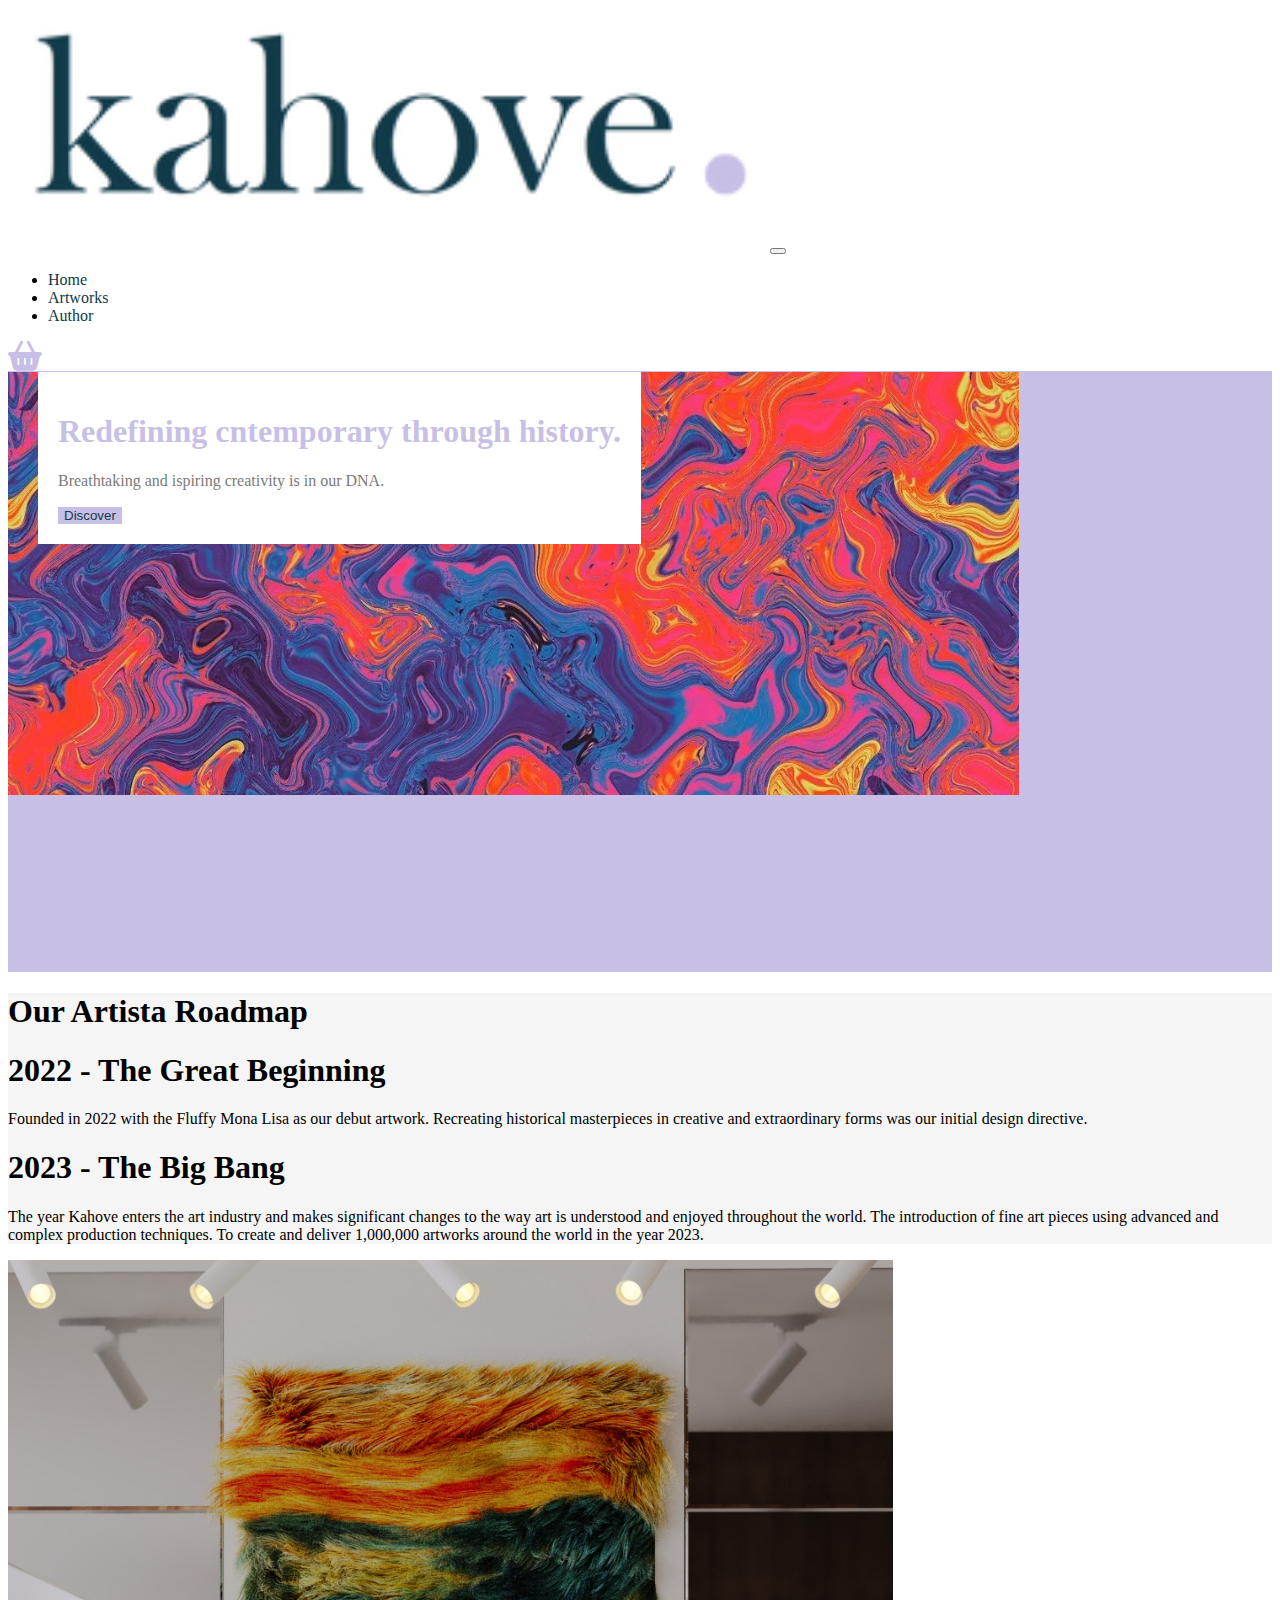
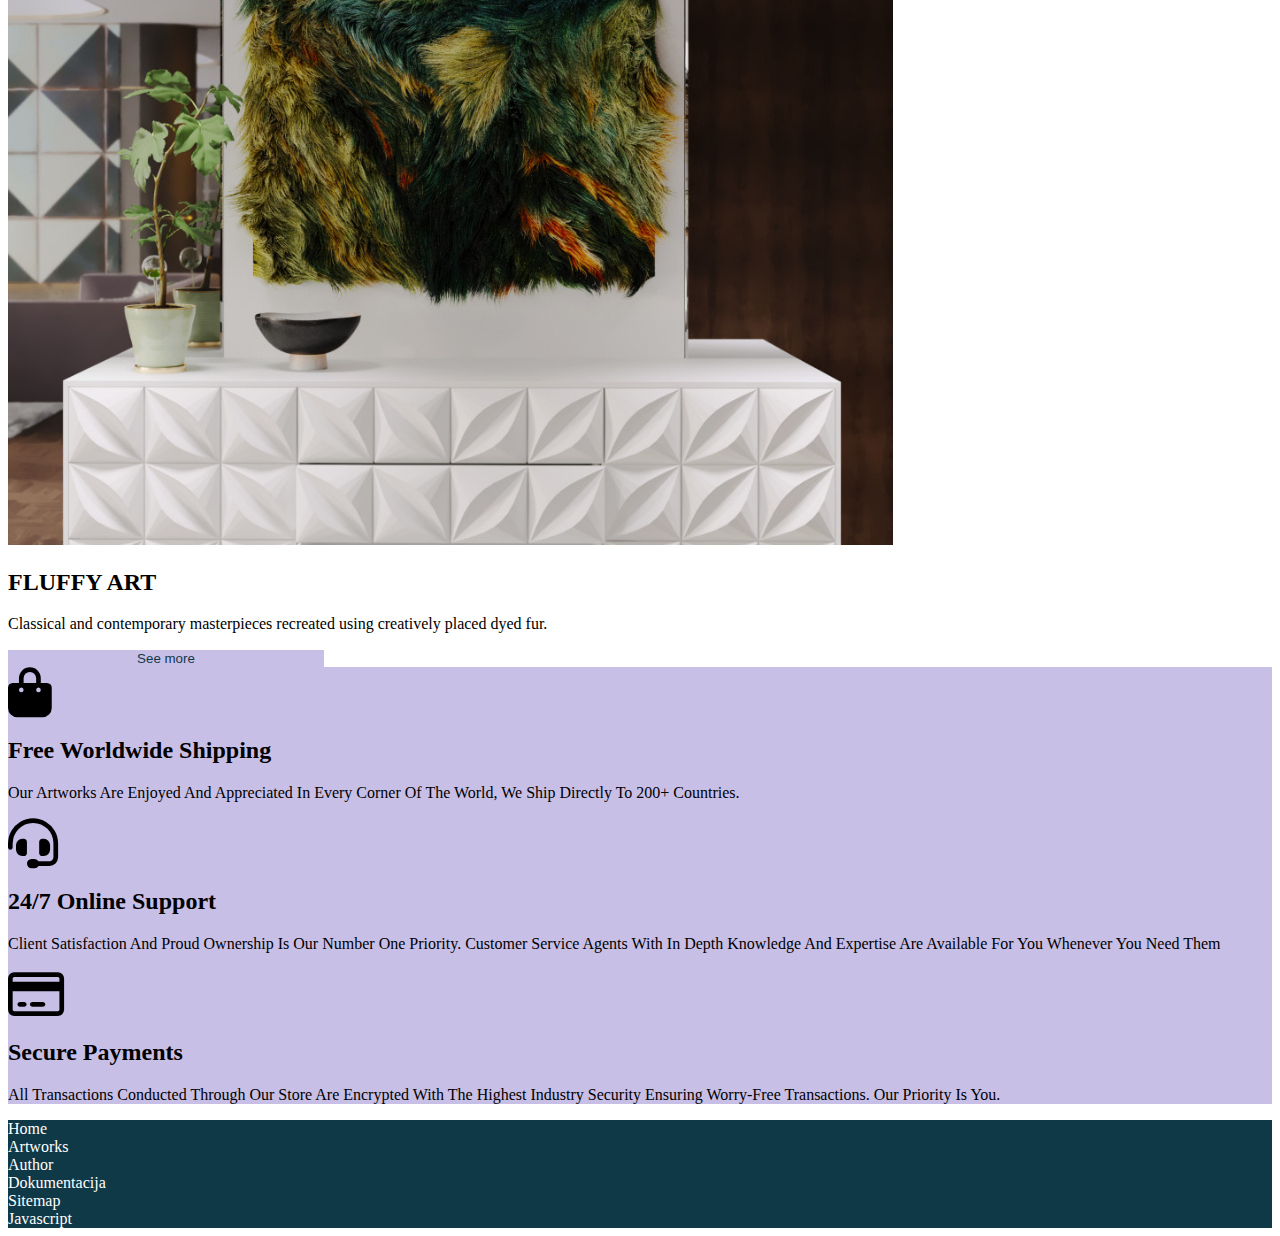
<file: index.html>
<!doctype html>
<html lang="en">
<head>
    <meta charset="UTF-8">
    <meta name="viewport"
          content="width=device-width, user-scalable=no, initial-scale=1.0, maximum-scale=1.0, minimum-scale=1.0">
    <meta http-equiv="X-UA-Compatible" content="ie=edge">
    <!--Bootstrap-->
    <link href="https://cdn.jsdelivr.net/npm/bootstrap@5.2.2/dist/css/bootstrap.min.css" rel="stylesheet" integrity="sha384-Zenh87qX5JnK2Jl0vWa8Ck2rdkQ2Bzep5IDxbcnCeuOxjzrPF/et3URy9Bv1WTRi" crossorigin="anonymous">
    <!--CSS-->
    <link rel="stylesheet" href="assets/css/style.css" type="text/css"/>
    <!-- Font awesome -->
    <link rel="stylesheet" href="https://cdnjs.cloudflare.com/ajax/libs/font-awesome/6.2.1/css/all.min.css">
    <link rel="shortcut icon" type="image/png" href="assets/img/icon.png">


    <title>Home</title>
</head>
<body>
<header>
    <div class="container-fluid">
        <nav class="navbar navbar-expand-lg bg-white">
            <div class="container-fluid">
                <a class="navbar-brand" href="index.html"><img src="assets/img/logo.png" alt="Logo"class="logo"/></a>
                <button class="navbar-toggler" type="button" data-bs-toggle="collapse" data-bs-target="#navbarTogglerDemo02" aria-controls="navbarTogglerDemo02" aria-expanded="false" aria-label="Toggle navigation">
                    <span class="navbar-toggler-icon"></span>
                </button>
                <div class="collapse navbar-collapse" id="navbarTogglerDemo02">
                    <ul class="navbar-nav me-auto mb-2 mb-lg-0" id="nav">
                        <!--ispis-->
                    </ul>
                    <a class="d-flex" href="cart.html">
                        <i class="fa-solid fa-basket-shopping basket"></i>
                    </a>
                </div>
            </div>
        </nav>
    </div>
    <span class="line"></span>
</header>

<main>
    <div class="container mt-5">
        <div class="row d-flex flex-wrap align-items-center" id="block">

            <div class="col-lg-3 heroCarousel-content d-flex flex-column flex-wrap col-md-6 blok1">
                <h1>Redefining cntemporary through history.</h1>
                <p>Breathtaking and ispiring creativity is in our DNA.</p>
                <button class="btn button col-6"><a href="artworks.html">Discover</a></button>
            </div>
            <div class="col-12 d-flex justify-content-center align-items-center">
                <img src="assets/img/banner_image.jpg" alt="colors" id="img-colors">
            </div>
        </div>
    </div>
    <div class="container-fluid grey mt-5 d-flex flex-column align-items-center flex-wrap">
        <h1 class="col-12 text-center pt-3">Our Artista Roadmap</h1>
        <div class="row d-flex justify-content-around my-5 flex-wrap" id="content">
        <!--ispis-->
        </div>
    </div>
    <div class="container my-5">
        <div class="row d-flex flex-wrap justify-content-center">
            <div class="col-lg-6 col-md-10 mb-3 col-sm-10">
                <img src="assets/img/fluffy_scream.jpg" alt="Fluffy scream" class="product-img"/>
            </div>
            <div class="col-lg-5 col-md-8  d-flex justify-content-center flex-column">
                <h2>FLUFFY ART</h2>
                <p>Classical and contemporary masterpieces recreated using creatively placed dyed fur.</p>
                <button class="btn button more col-sm-12" type="submit"><a href="artworks.html">See more</a></button>
            </div>
        </div>
    </div>
    <div class="container-fluid purple p-3">
        <div class="row d-flex flex-wrap justify-content-around">
            <div class="col-lg-3 col-md-10 col-sm-10 d-flex align-items-center flex-column p-3">
                <i class="fa-sharp fa-solid fa-bag-shopping icons mb-2"></i>
                <h2 class="text-center">Free Worldwide Shipping</h2>
                <p class="text-center">Our Artworks Are Enjoyed And Appreciated In Every Corner Of The World, We Ship Directly To 200+ Countries.</p>
            </div>
            <div class="col-lg-3 col-md-10 col-sm-10 d-flex align-items-center flex-column p-3">
                <i class="fa-solid fa-headset icons mb-2"></i>
                <h2 class="text-center">24/7 Online Support</h2>
                <p class="text-center">Client Satisfaction And Proud Ownership Is Our Number One Priority. Customer Service Agents With In Depth Knowledge And Expertise Are Available For You Whenever You Need Them</p>
            </div>
            <div class="col-lg-3 col-md-10 col-sm-10 d-flex align-items-center flex-column p-3">
                <i class="fa-regular fa-credit-card icons mb-2"></i>
                <div class="col-12">
                    <h2 class="text-center">Secure Payments</h2>
                    <p class="text-center">All Transactions Conducted Through Our Store Are Encrypted With The Highest Industry Security Ensuring Worry-Free Transactions. Our Priority Is You.</p>
                </div>
            </div>
        </div>
    </div>
</main>
<footer>
    <div class="container-fluid blue mt-5 py-5">
        <div class="row d-flex fleex-wrap justify-content-center" id="footer">
            <div class="col-10 d-flex justify-content-around fut flex-wrap" id="menu"></div>
            <div class="col-10 d-flex justify-content-around fut mt-5 flex-wrap" id="important"></div>

        </div>
    </div>


    <script src="https://code.jquery.com/jquery-3.2.1.min.js"></script>
    <script src="https://cdnjs.cloudflare.com/ajax/libs/popper.js/1.12.9/umd/popper.min.js" integrity="sha384-ApNbgh9B+Y1QKtv3Rn7W3mgPxhU9K/ScQsAP7hUibX39j7fakFPskvXusvfa0b4Q" crossorigin="anonymous"></script>
    <script src="https://cdn.jsdelivr.net/npm/bootstrap@5.2.2/dist/js/bootstrap.bundle.min.js" integrity="sha384-OERcA2EqjJCMA+/3y+gxIOqMEjwtxJY7qPCqsdltbNJuaOe923+mo//f6V8Qbsw3" crossorigin="anonymous"></script>
    <script src="assets/js/main.js"></script>

</footer>
</body>
</html>
</file>
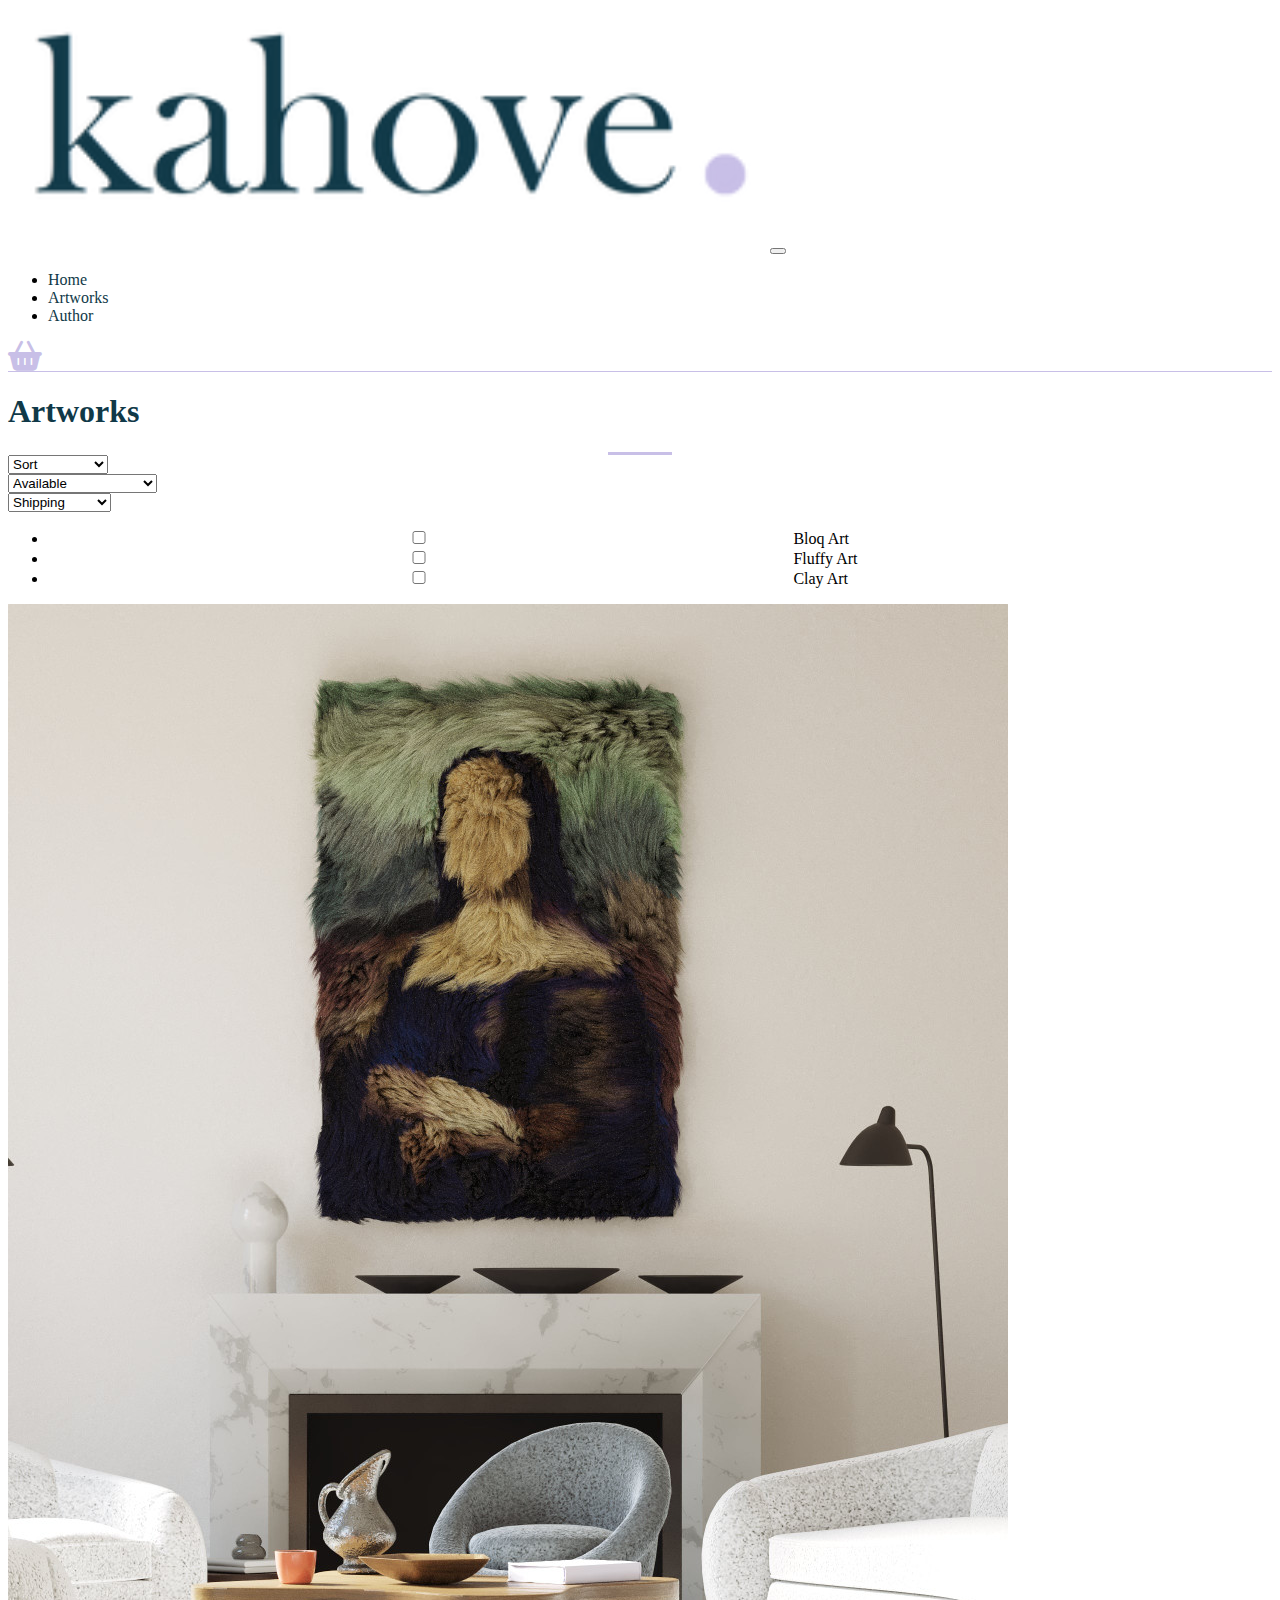
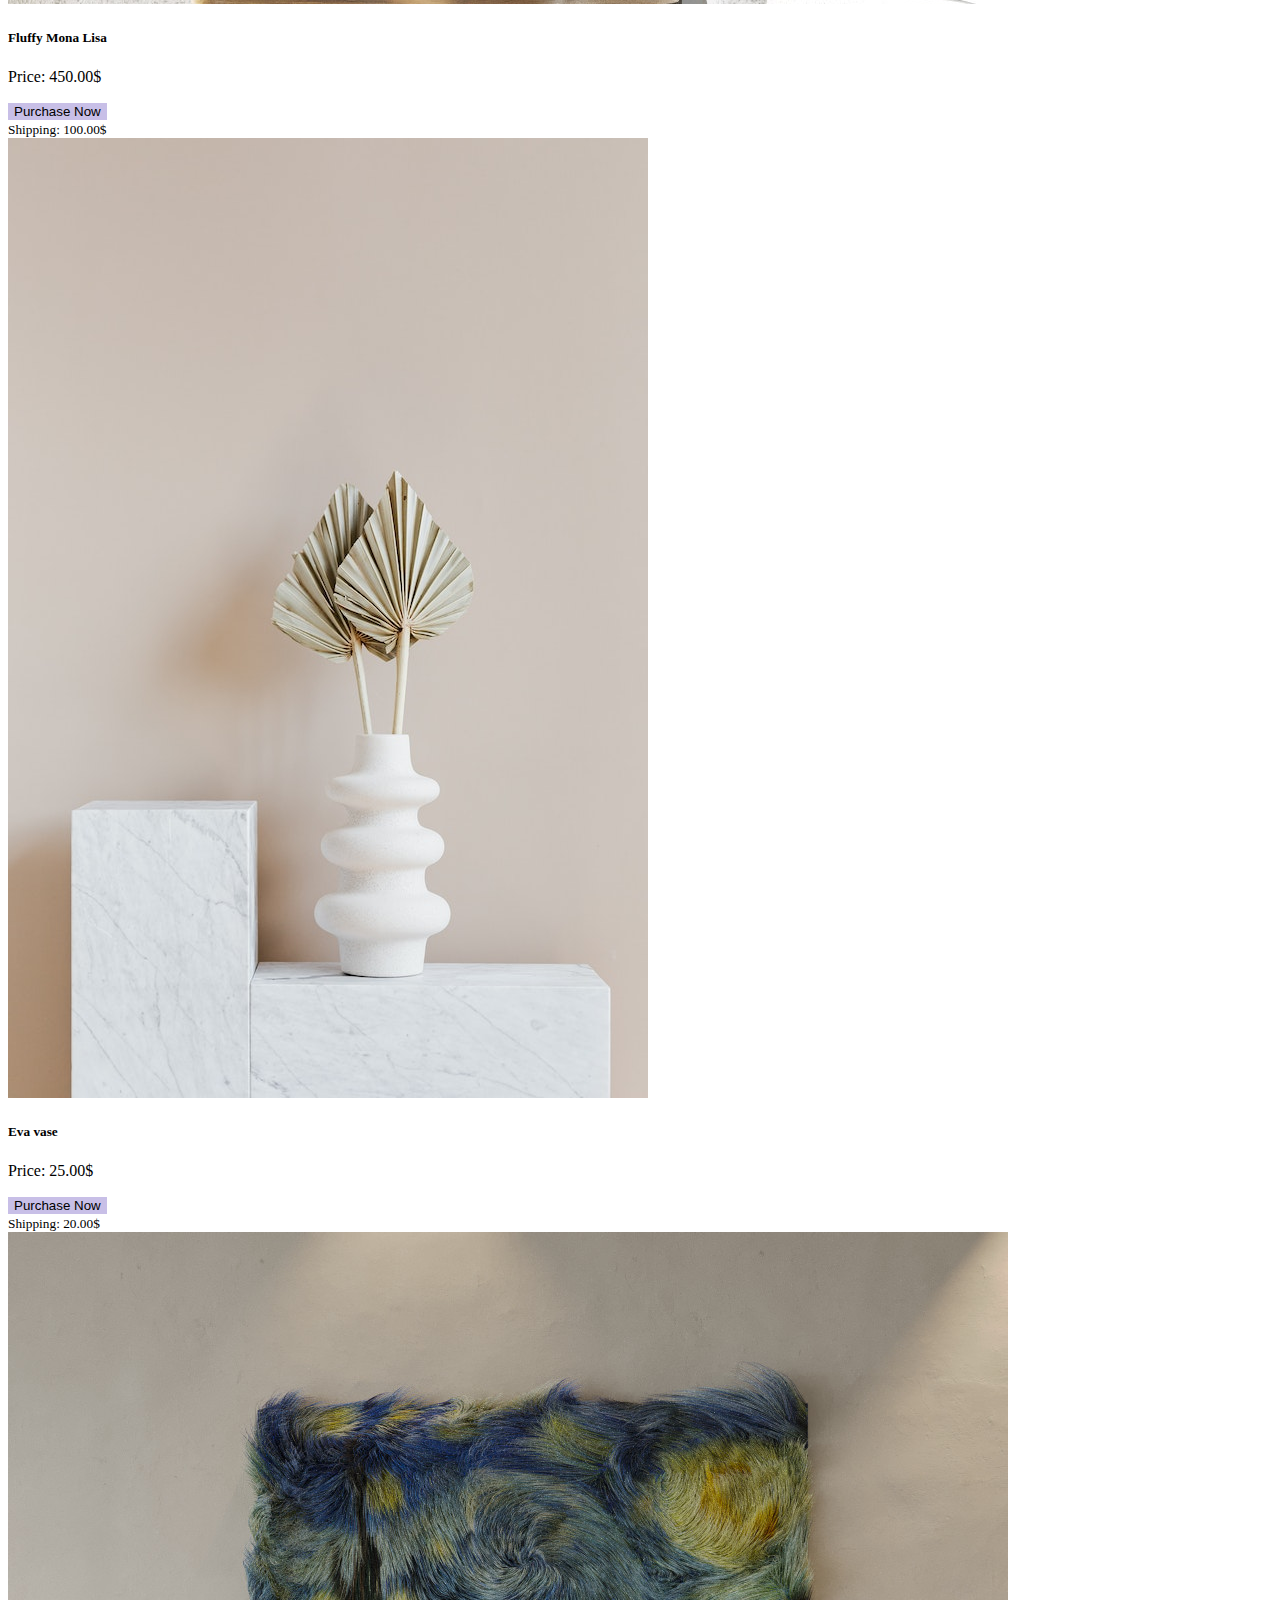
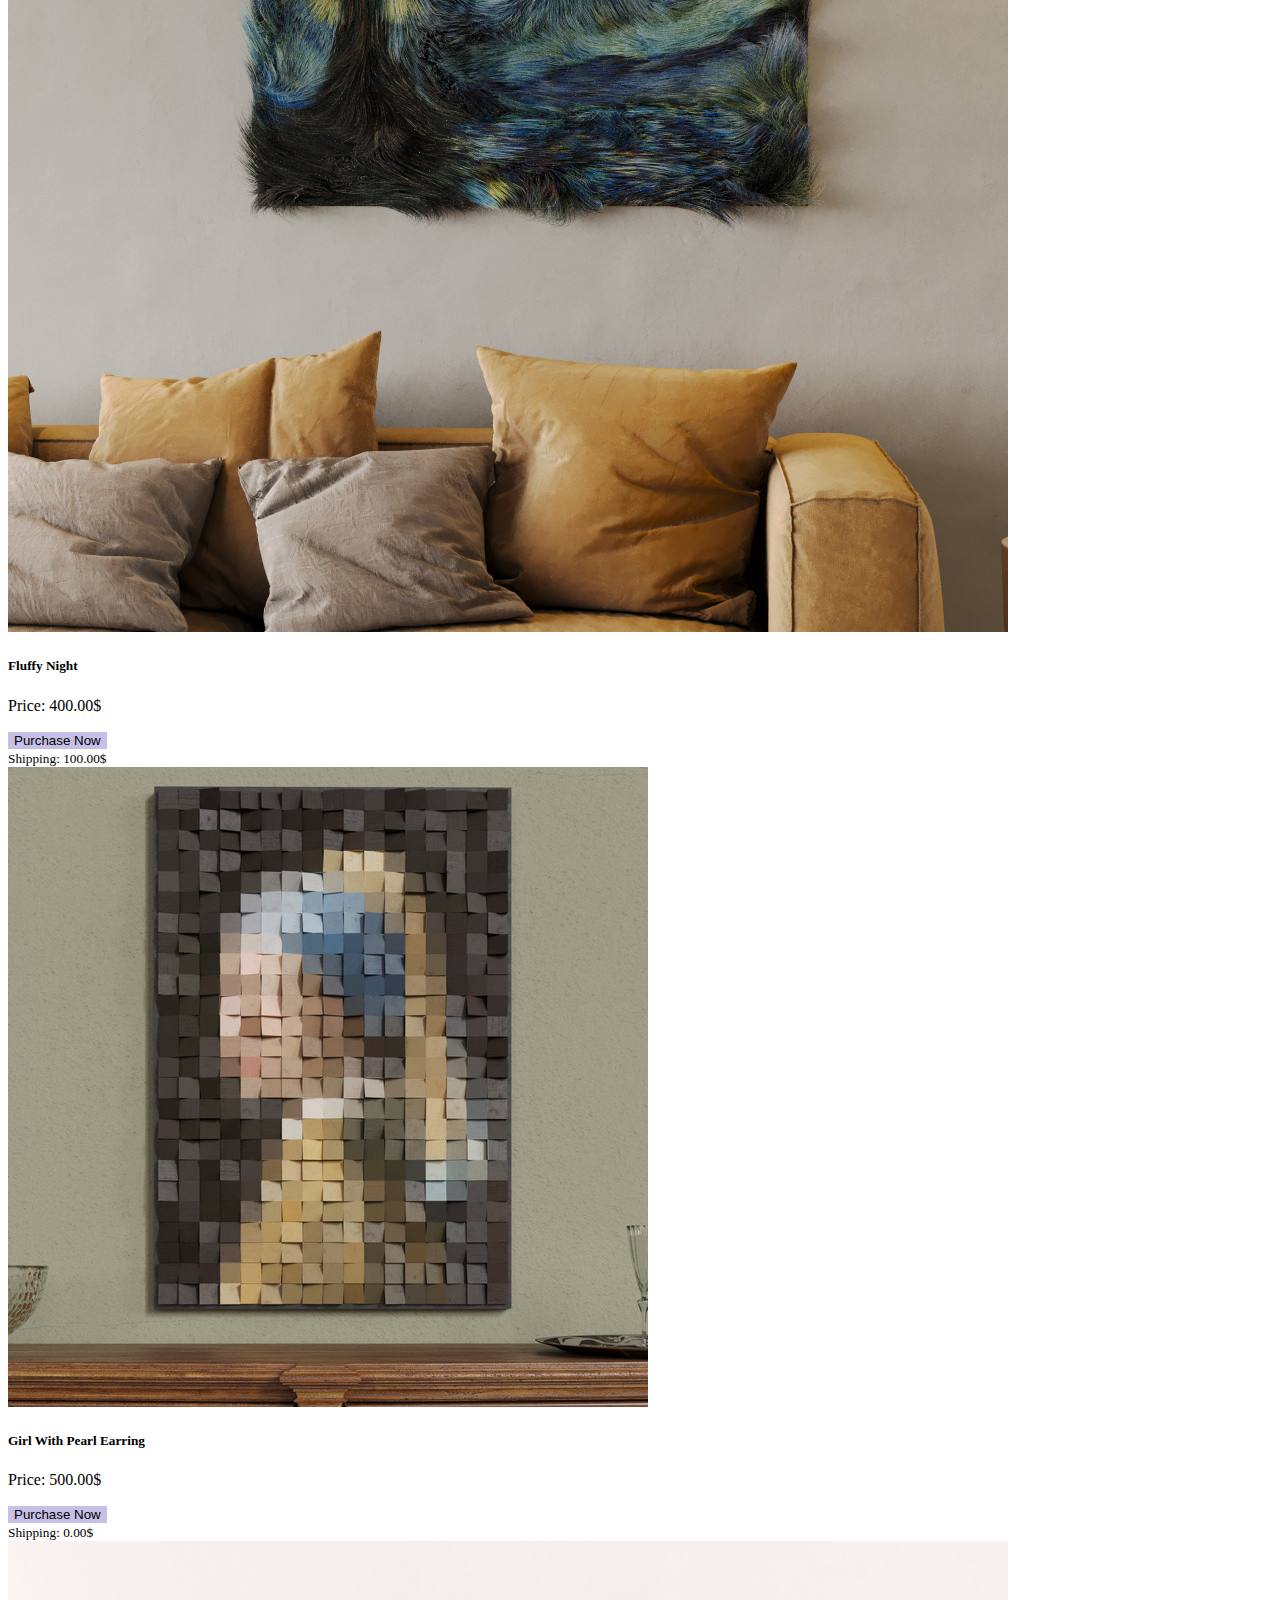
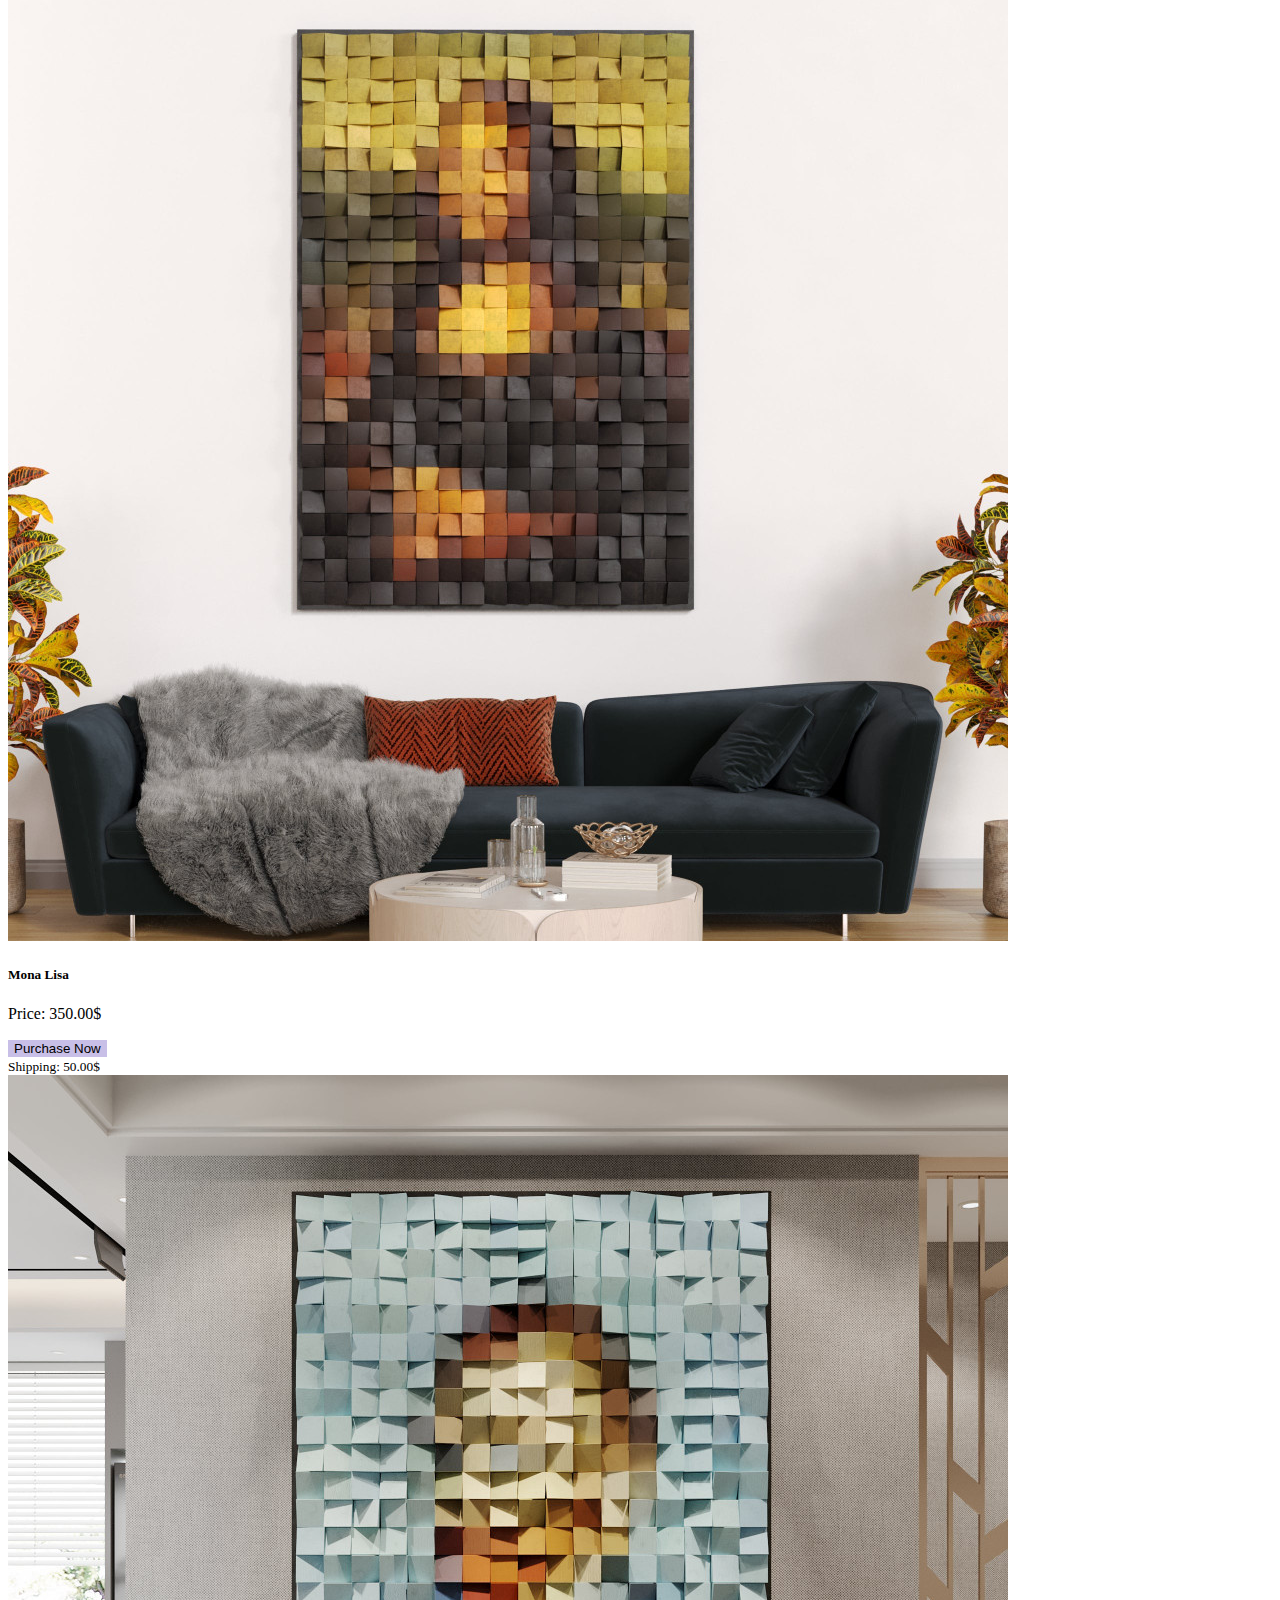
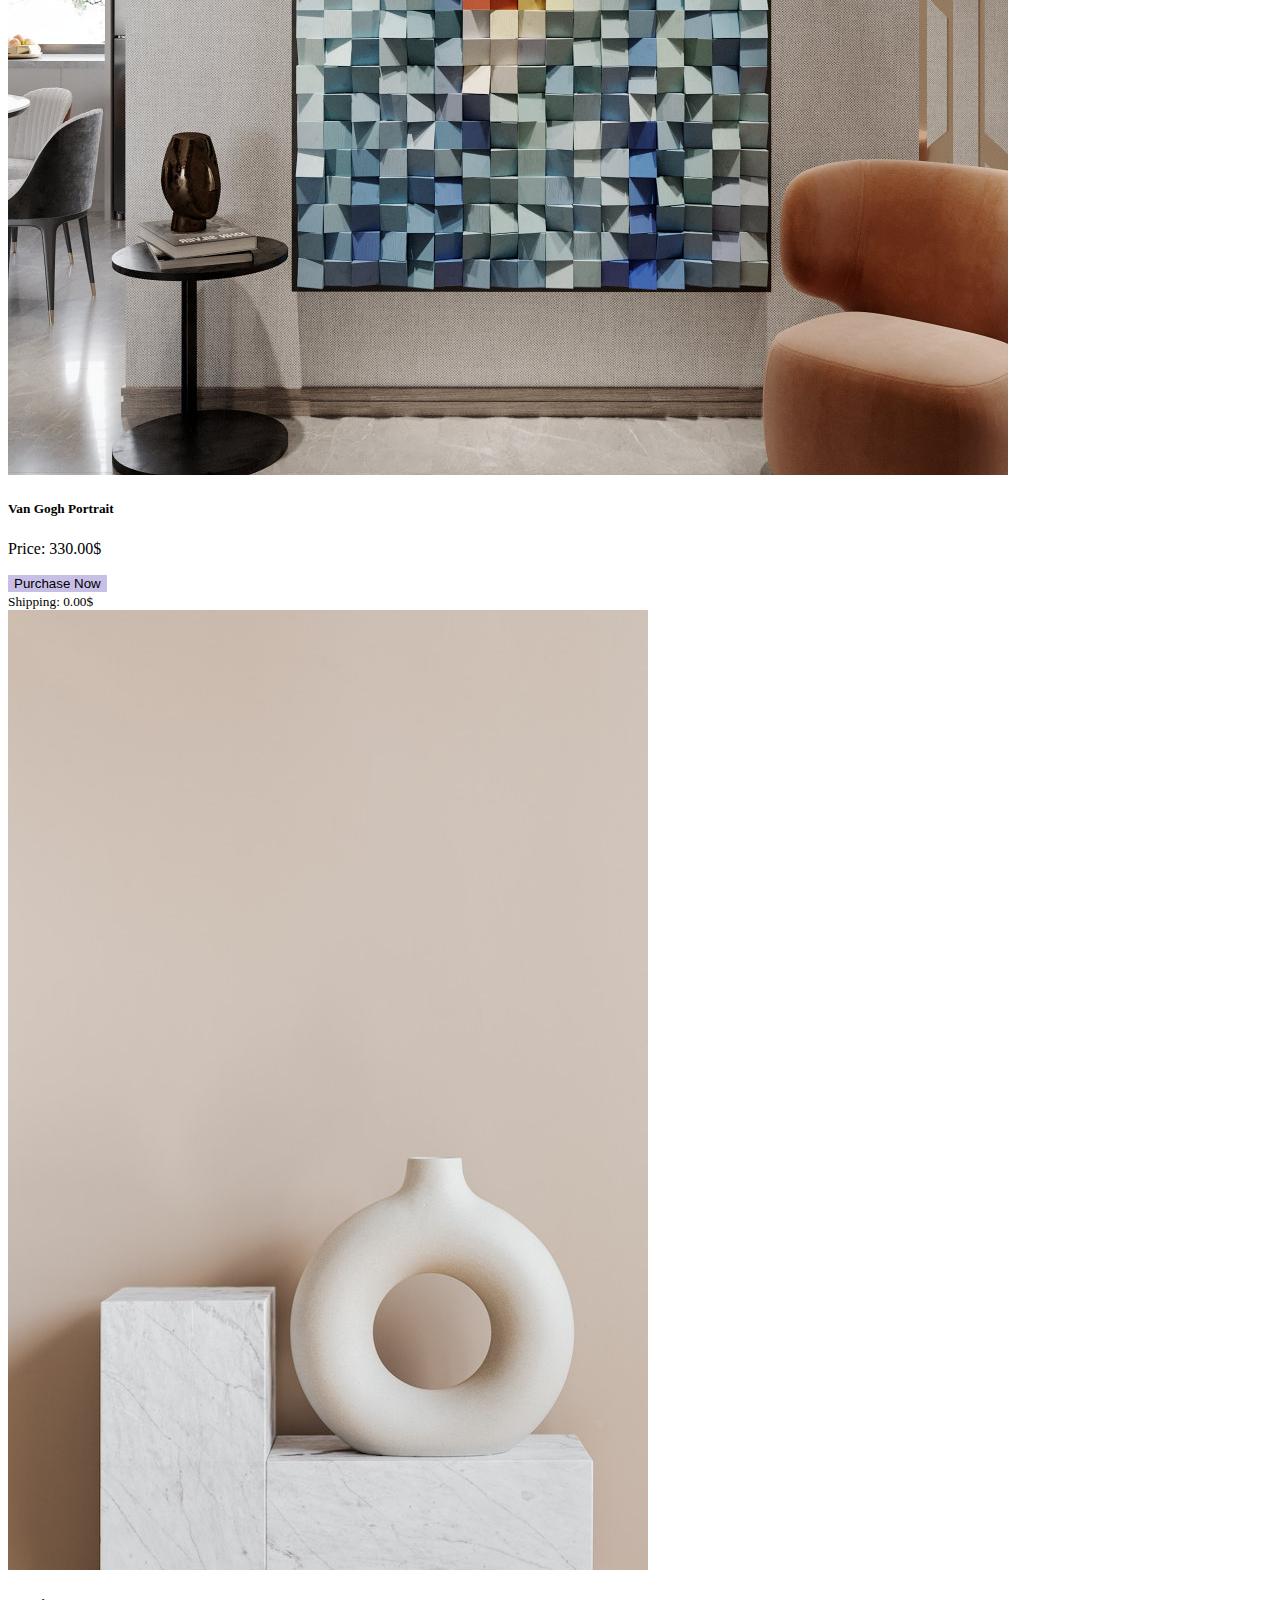
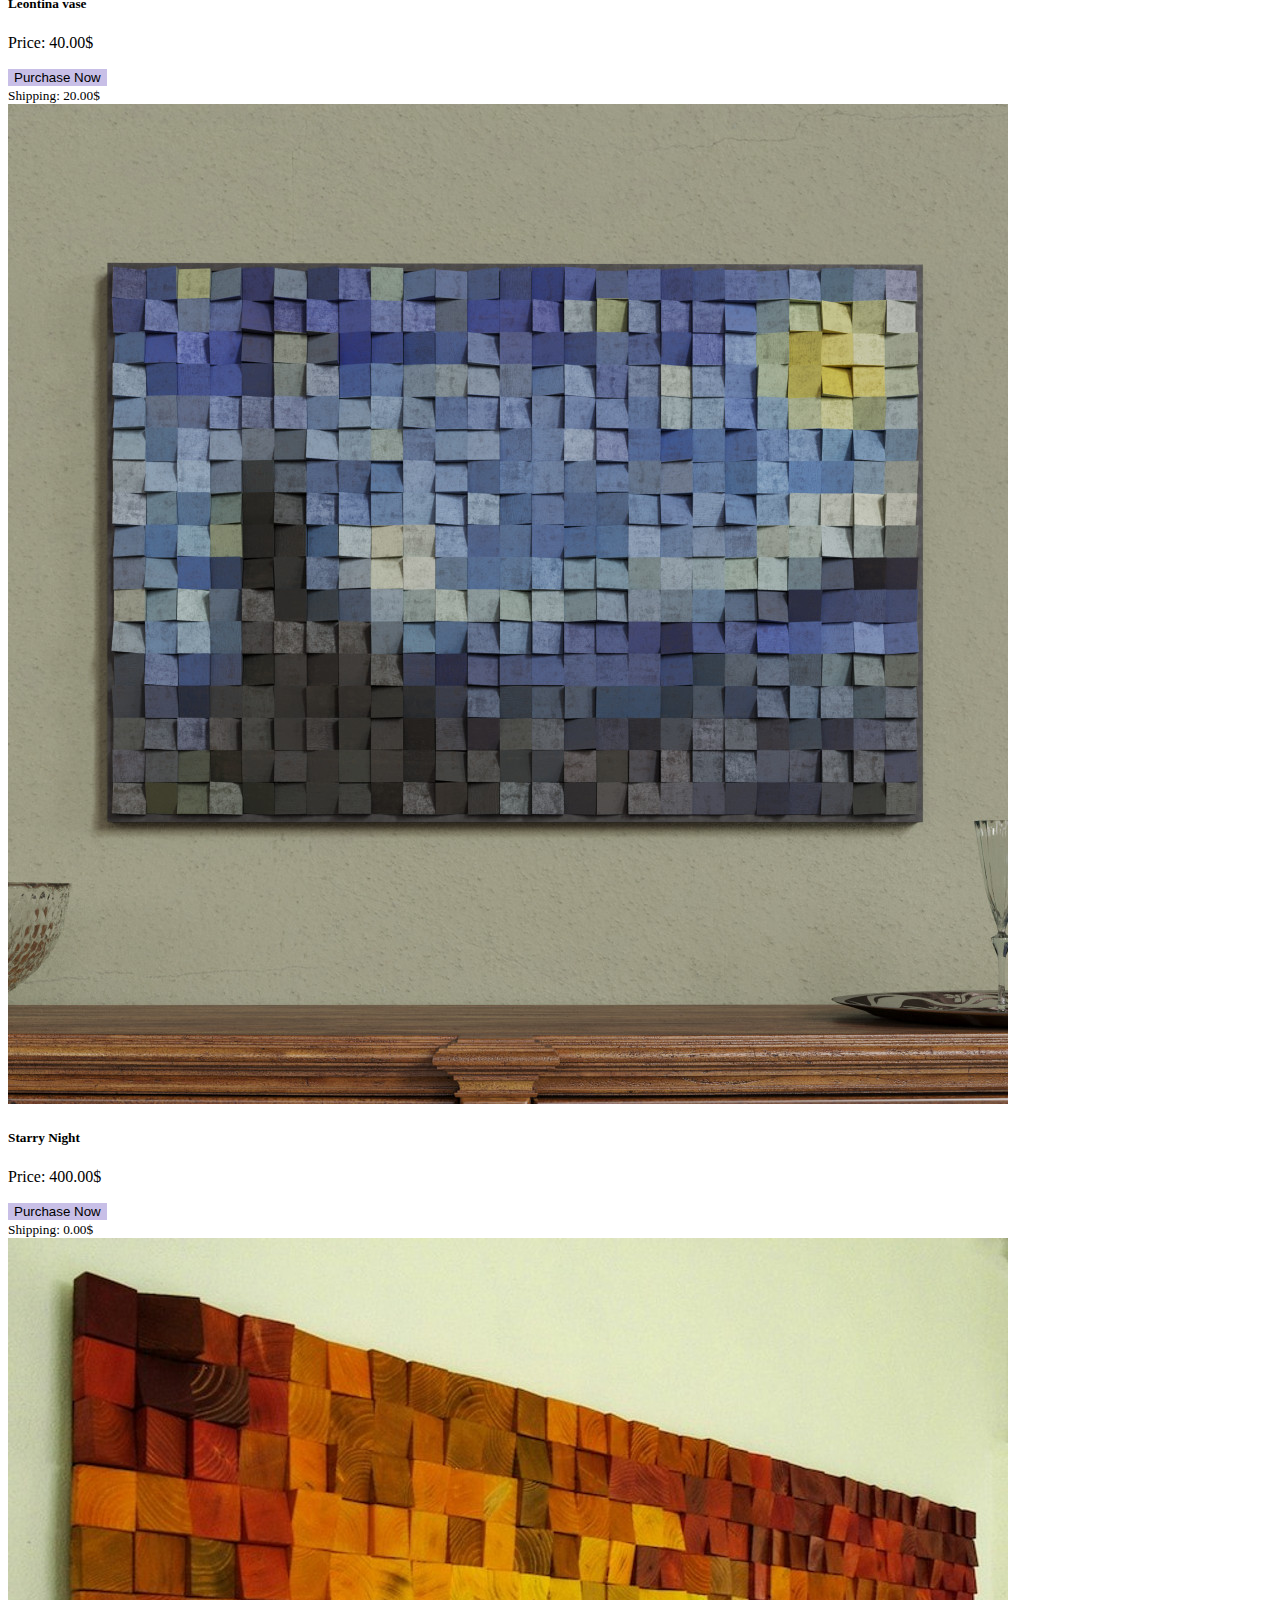
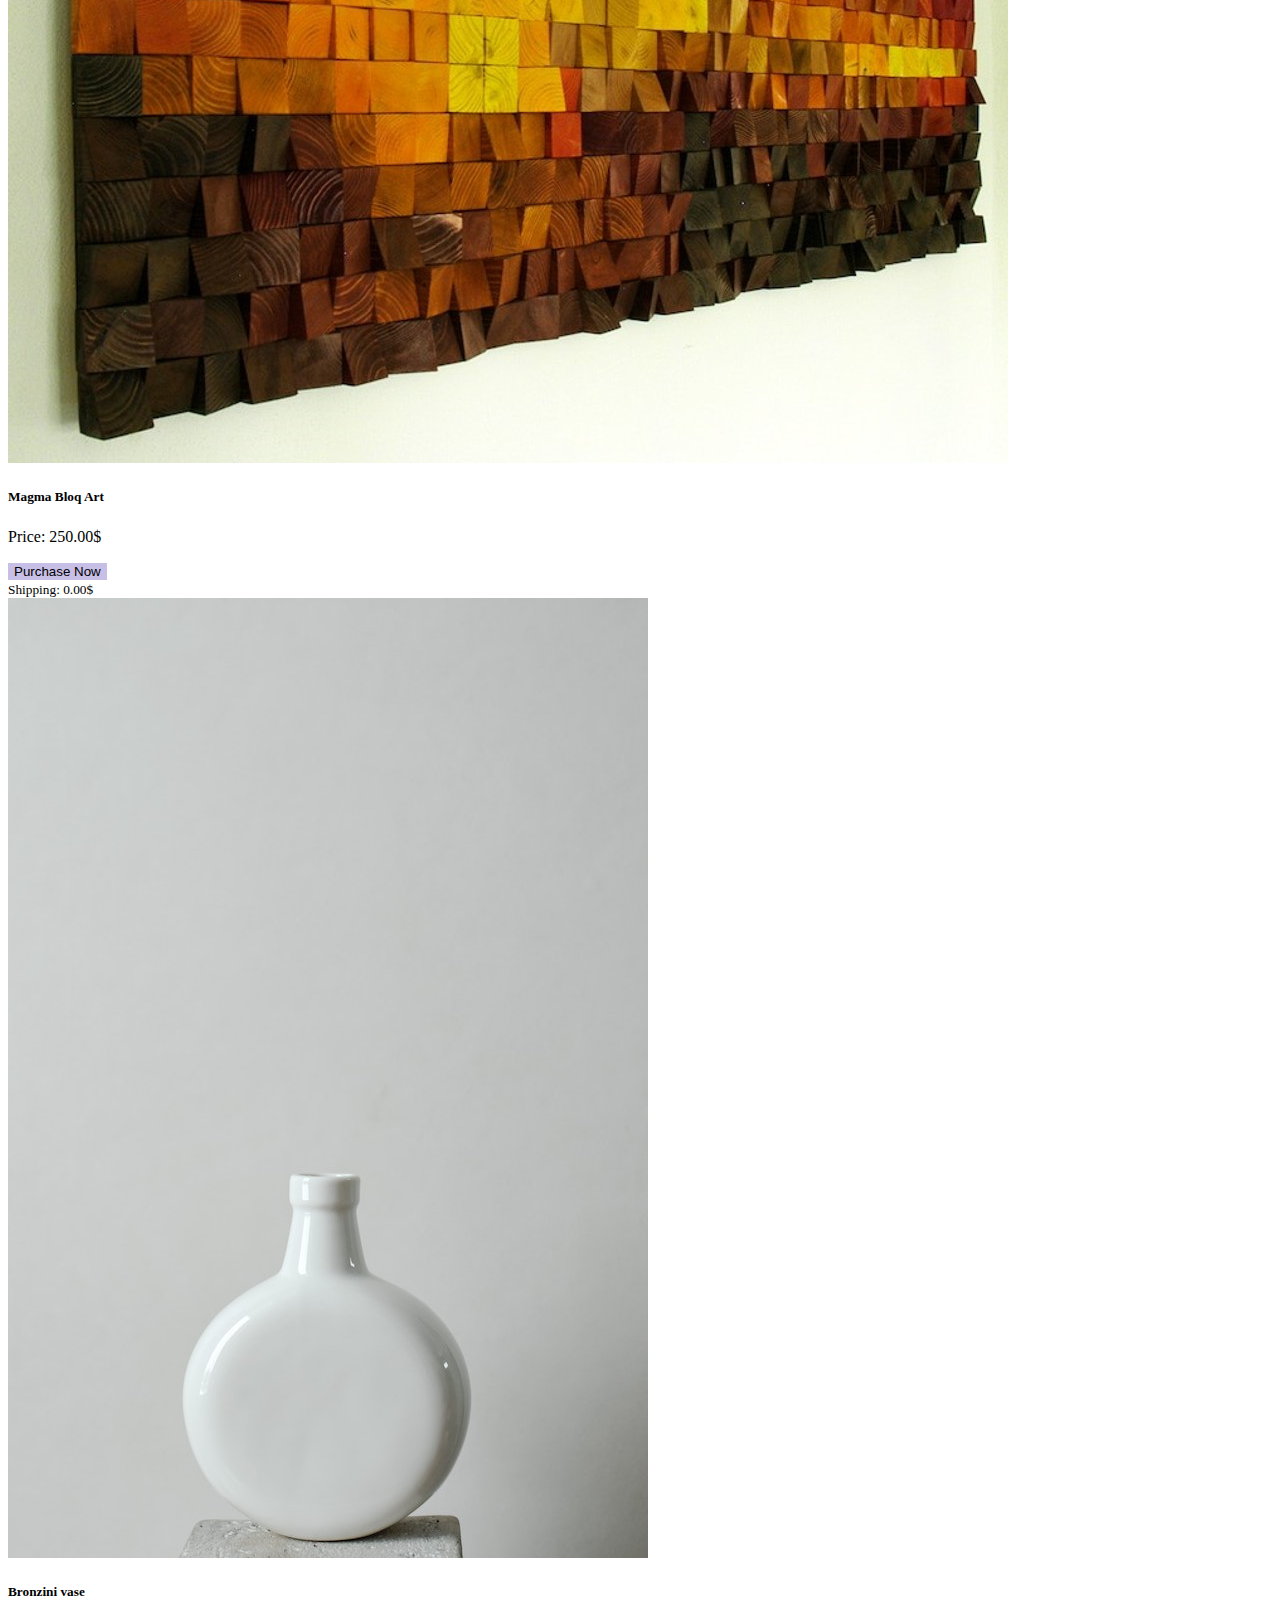
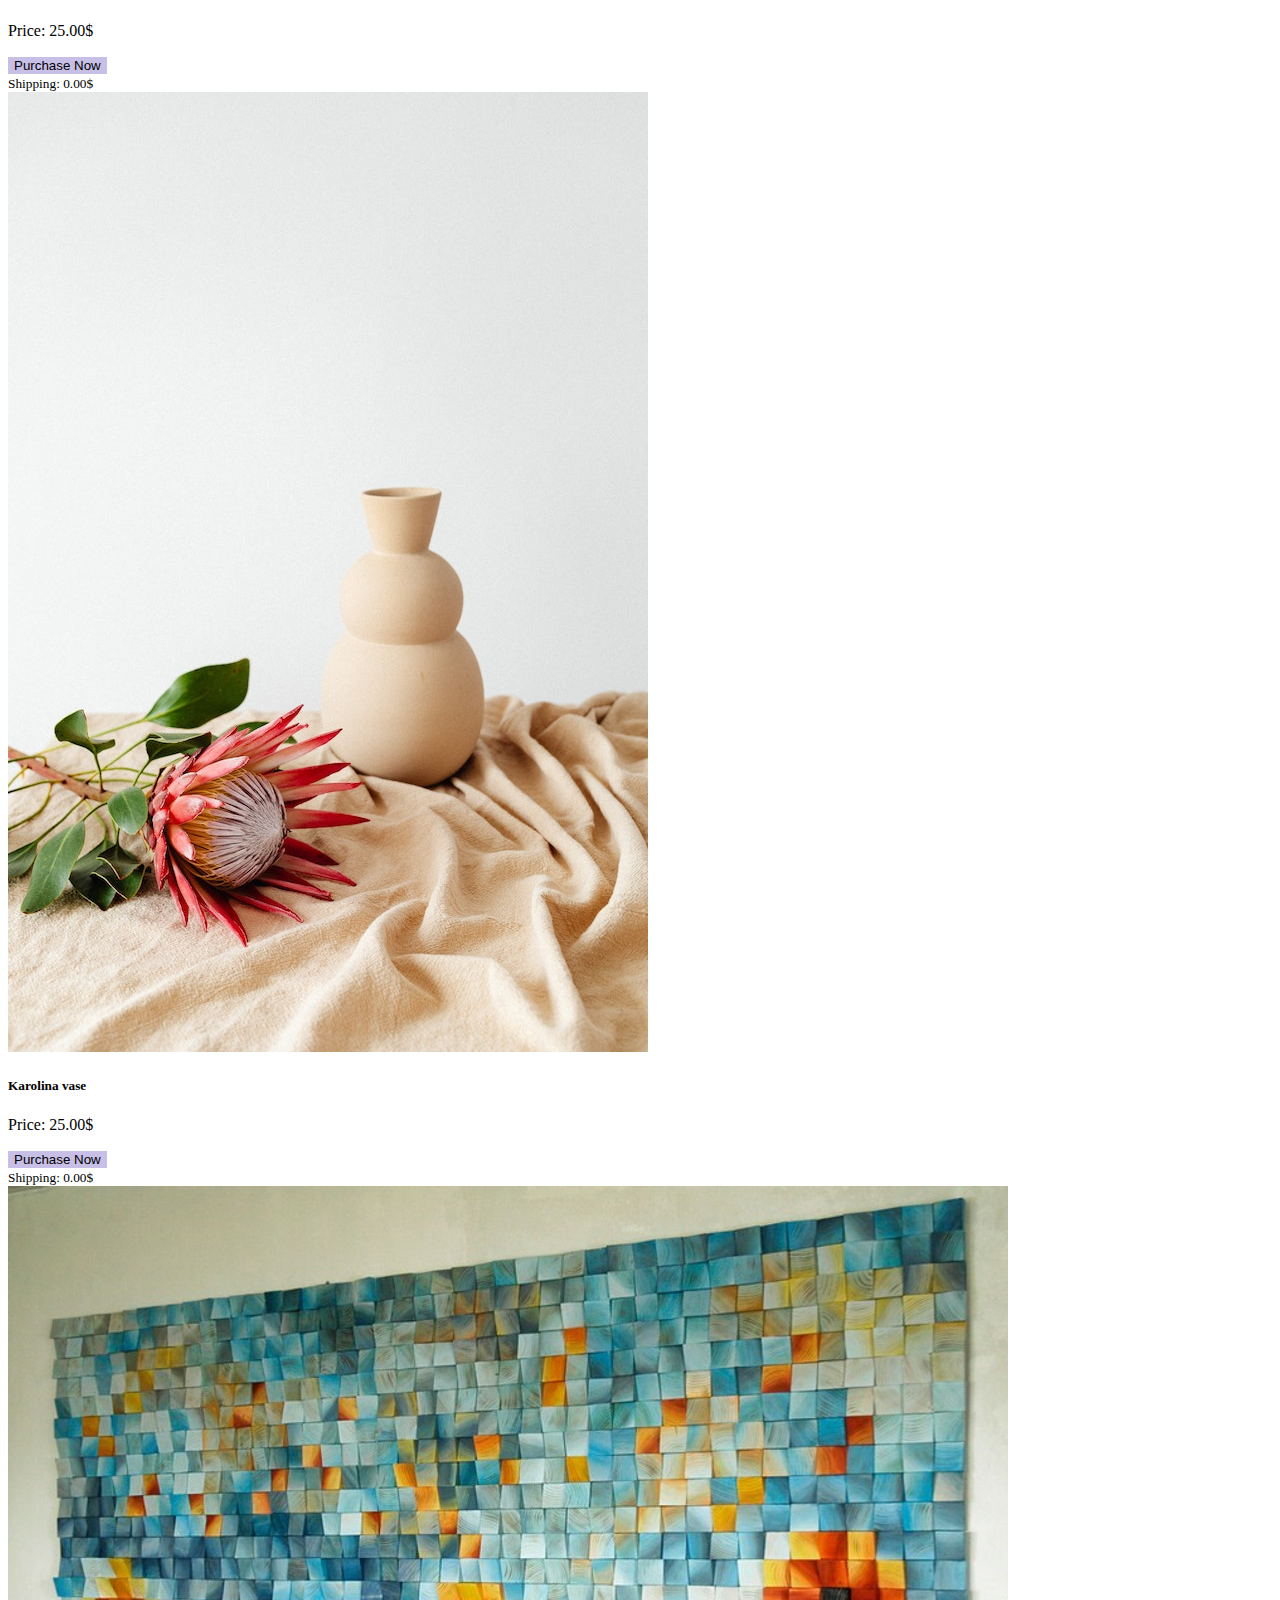
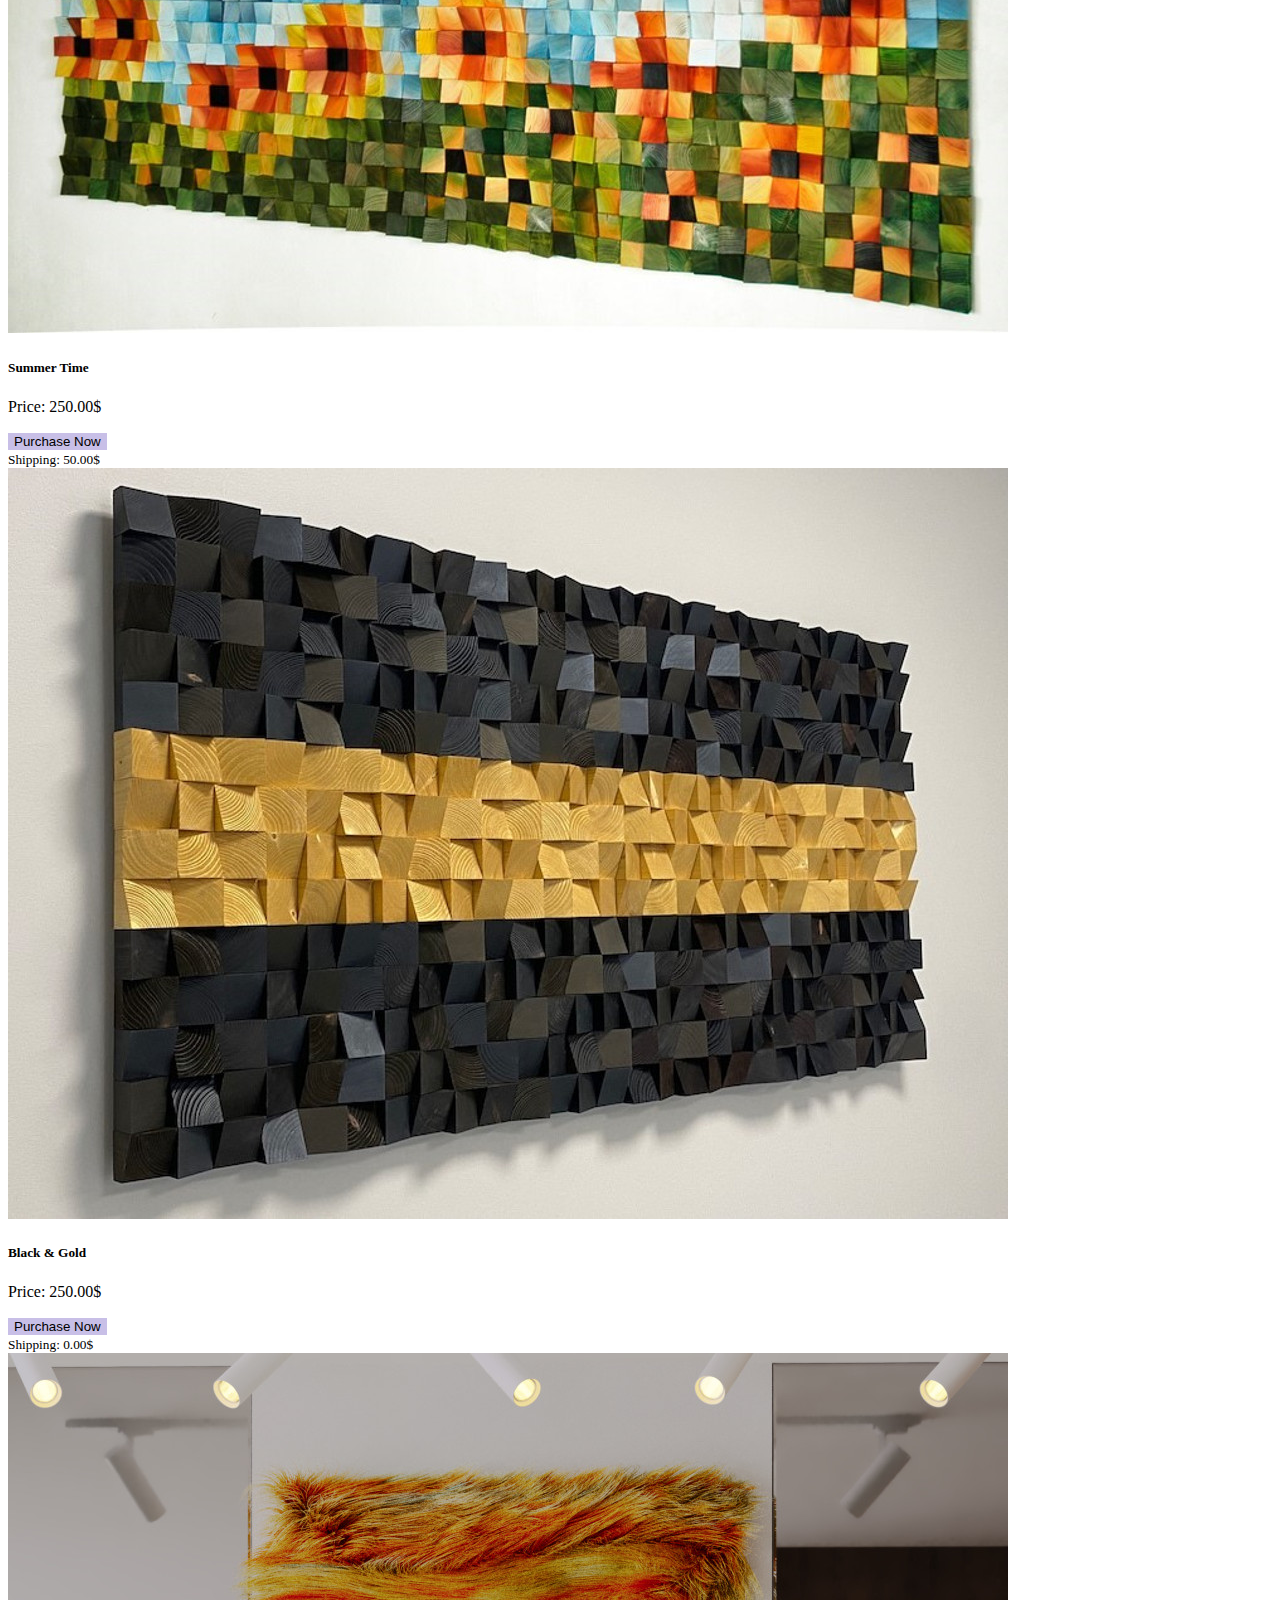
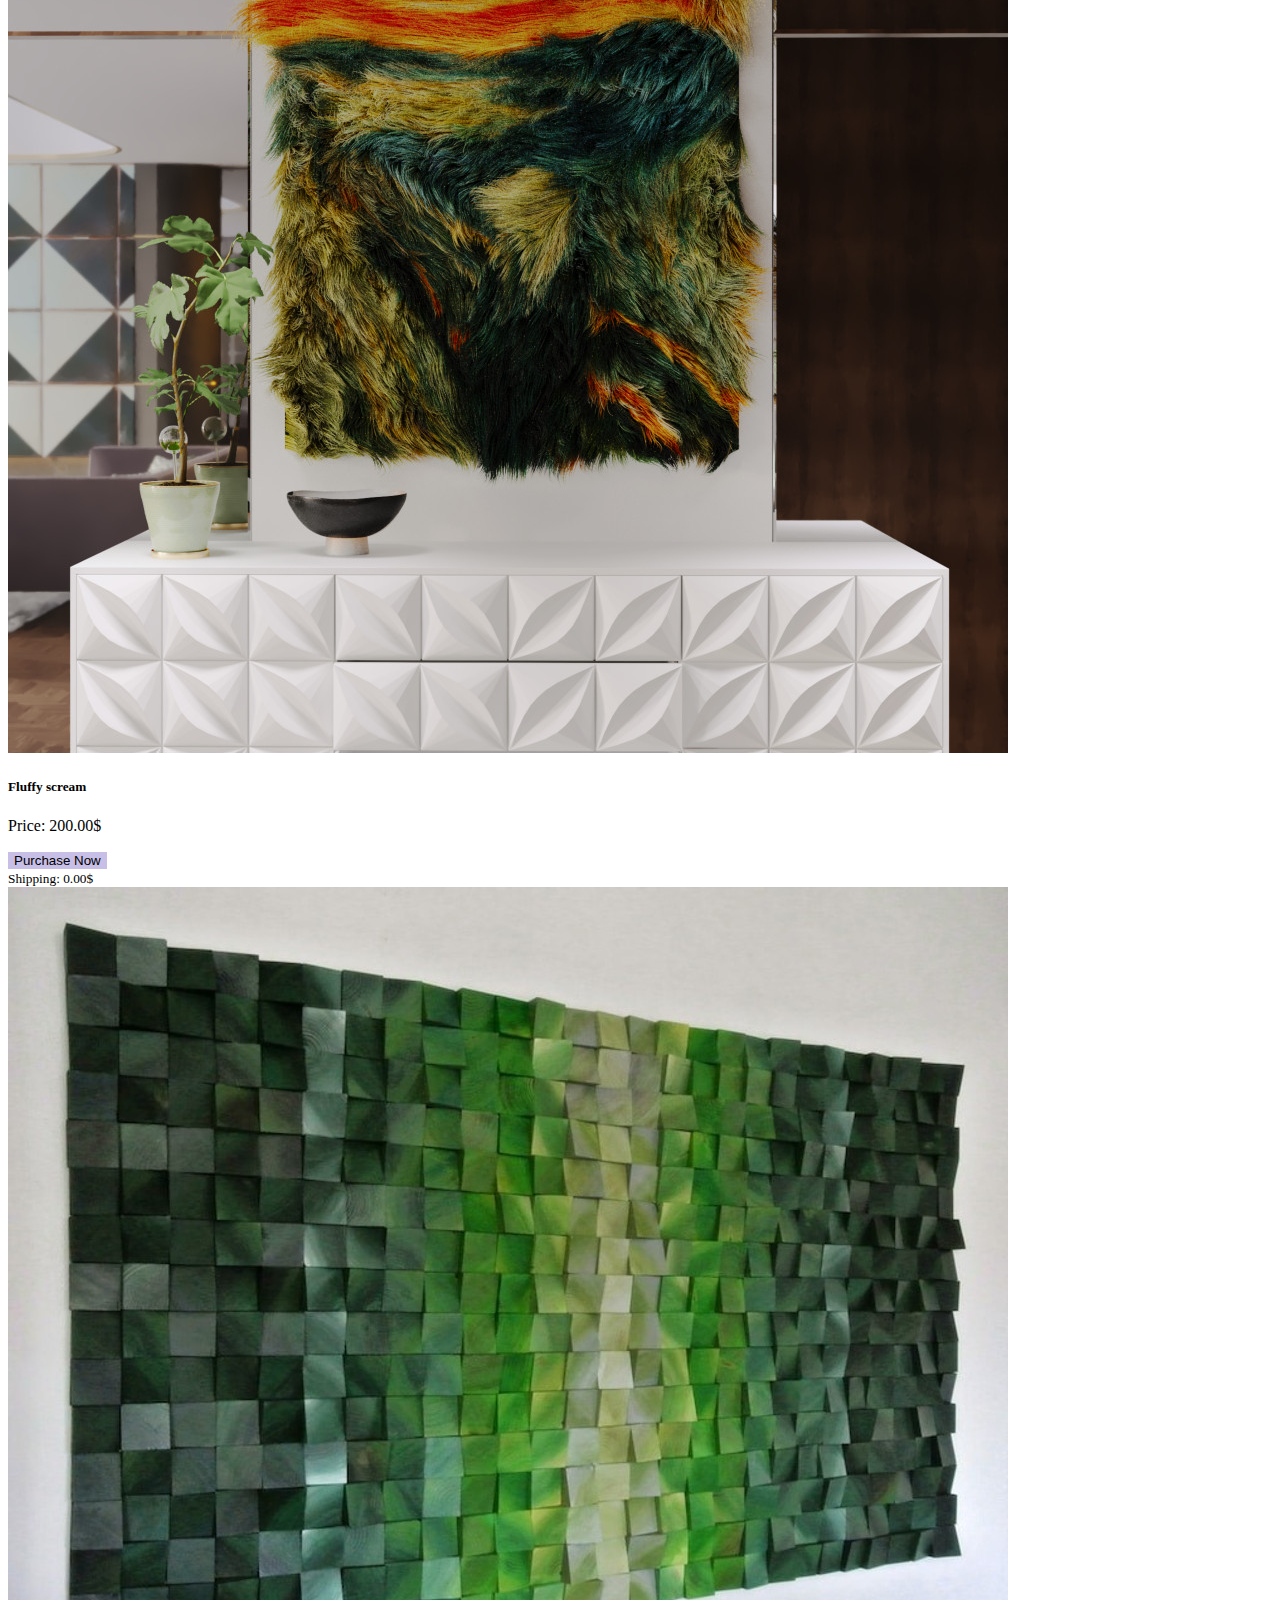
<file: artworks.html>
<!DOCTYPE html>
<html lang="en">
<head>
  <meta charset="UTF-8">
  <meta name="viewport"
        content="width=device-width, user-scalable=no, initial-scale=1.0, maximum-scale=1.0, minimum-scale=1.0">
  <meta http-equiv="X-UA-Compatible" content="ie=edge">
  <!--Bootstrap-->
  <link href="https://cdn.jsdelivr.net/npm/bootstrap@5.2.2/dist/css/bootstrap.min.css" rel="stylesheet" integrity="sha384-Zenh87qX5JnK2Jl0vWa8Ck2rdkQ2Bzep5IDxbcnCeuOxjzrPF/et3URy9Bv1WTRi" crossorigin="anonymous">
  <!--CSS-->
  <link rel="stylesheet" href="assets/css/style.css" type="text/css"/>
  <!-- Font awesome -->
  <link rel="stylesheet" href="https://cdnjs.cloudflare.com/ajax/libs/font-awesome/6.2.1/css/all.min.css">
  <link rel="shortcut icon" type="image/png" href="assets/img/icon.png">
  <title>Artworks</title>
</head>
<body>
<header>
  <div class="container-fluid">
    <nav class="navbar navbar-expand-lg bg-white">
      <div class="container-fluid">
        <a class="navbar-brand" href="index.html"><img src="assets/img/logo.png" alt="Logo"class="logo"/></a>
        <button class="navbar-toggler" type="button" data-bs-toggle="collapse" data-bs-target="#navbarTogglerDemo02" aria-controls="navbarTogglerDemo02" aria-expanded="false" aria-label="Toggle navigation">
          <span class="navbar-toggler-icon"></span>
        </button>
        <div class="collapse navbar-collapse" id="navbarTogglerDemo02">
          <ul class="navbar-nav me-auto mb-2 mb-lg-0" id="nav">
            <!--ispis-->
          </ul>
          <a class="d-flex" href="cart.html">
            <i class="fa-solid fa-basket-shopping basket"></i>
          </a>
        </div>
      </div>
    </nav>
  </div>
  <span class="line"></span>
</header>
<main>
  <div class="container-fluid mt-5">
    <h1 class="text-center blueLetters">Artworks</h1>
    <span class="dot mb-5"></span>
    <div class="row d-flex justify-content-start">
      <div class="col-lg-3 col-md-12 col-sm-12 d-flex flex-column">
        <select class="form-select mb-2" id="price">
        <!--ispis cena-->
        </select>
        <div class="col-12 d-flex flex-column align-items-start">
          <select class="form-select mb-2" id="available">
            <!--ispis cena-->
          </select>
        </div>
        <div class="col-12 ">
          <select class="form-select mb-2" id="shipping">
            <!--ispis cena-->
          </select>
        </div>
        <div class="col-lg-12 col-md-5 col-sm-12 mt-3  mb-3">
          <ul id="categories">
            <!--Ispis kategorije-->
          </ul>
        </div>
      </div>
      <div class="arts d-flex flex-wrap col-9 justify-content-around">
        <!--Ispis-->
      </div>

    </div>
  </div>
</main>

<footer>
  <div class="container-fluid blue mt-5 py-5">
    <div class="row d-flex fleex-wrap justify-content-center" id="footer">
      <div class="col-10 d-flex justify-content-around fut flex-wrap" id="menu"></div>
      <div class="col-10 d-flex justify-content-around fut mt-5 flex-wrap" id="important"></div>

    </div>
  </div>


  <script src="https://code.jquery.com/jquery-3.2.1.min.js"></script>
  <script src="https://cdnjs.cloudflare.com/ajax/libs/popper.js/1.12.9/umd/popper.min.js" integrity="sha384-ApNbgh9B+Y1QKtv3Rn7W3mgPxhU9K/ScQsAP7hUibX39j7fakFPskvXusvfa0b4Q" crossorigin="anonymous"></script>
  <script src="https://cdn.jsdelivr.net/npm/bootstrap@5.2.2/dist/js/bootstrap.bundle.min.js" integrity="sha384-OERcA2EqjJCMA+/3y+gxIOqMEjwtxJY7qPCqsdltbNJuaOe923+mo//f6V8Qbsw3" crossorigin="anonymous"></script>
  <script src="assets/js/main.js"></script>

</footer>
</body>
</html>
</file>
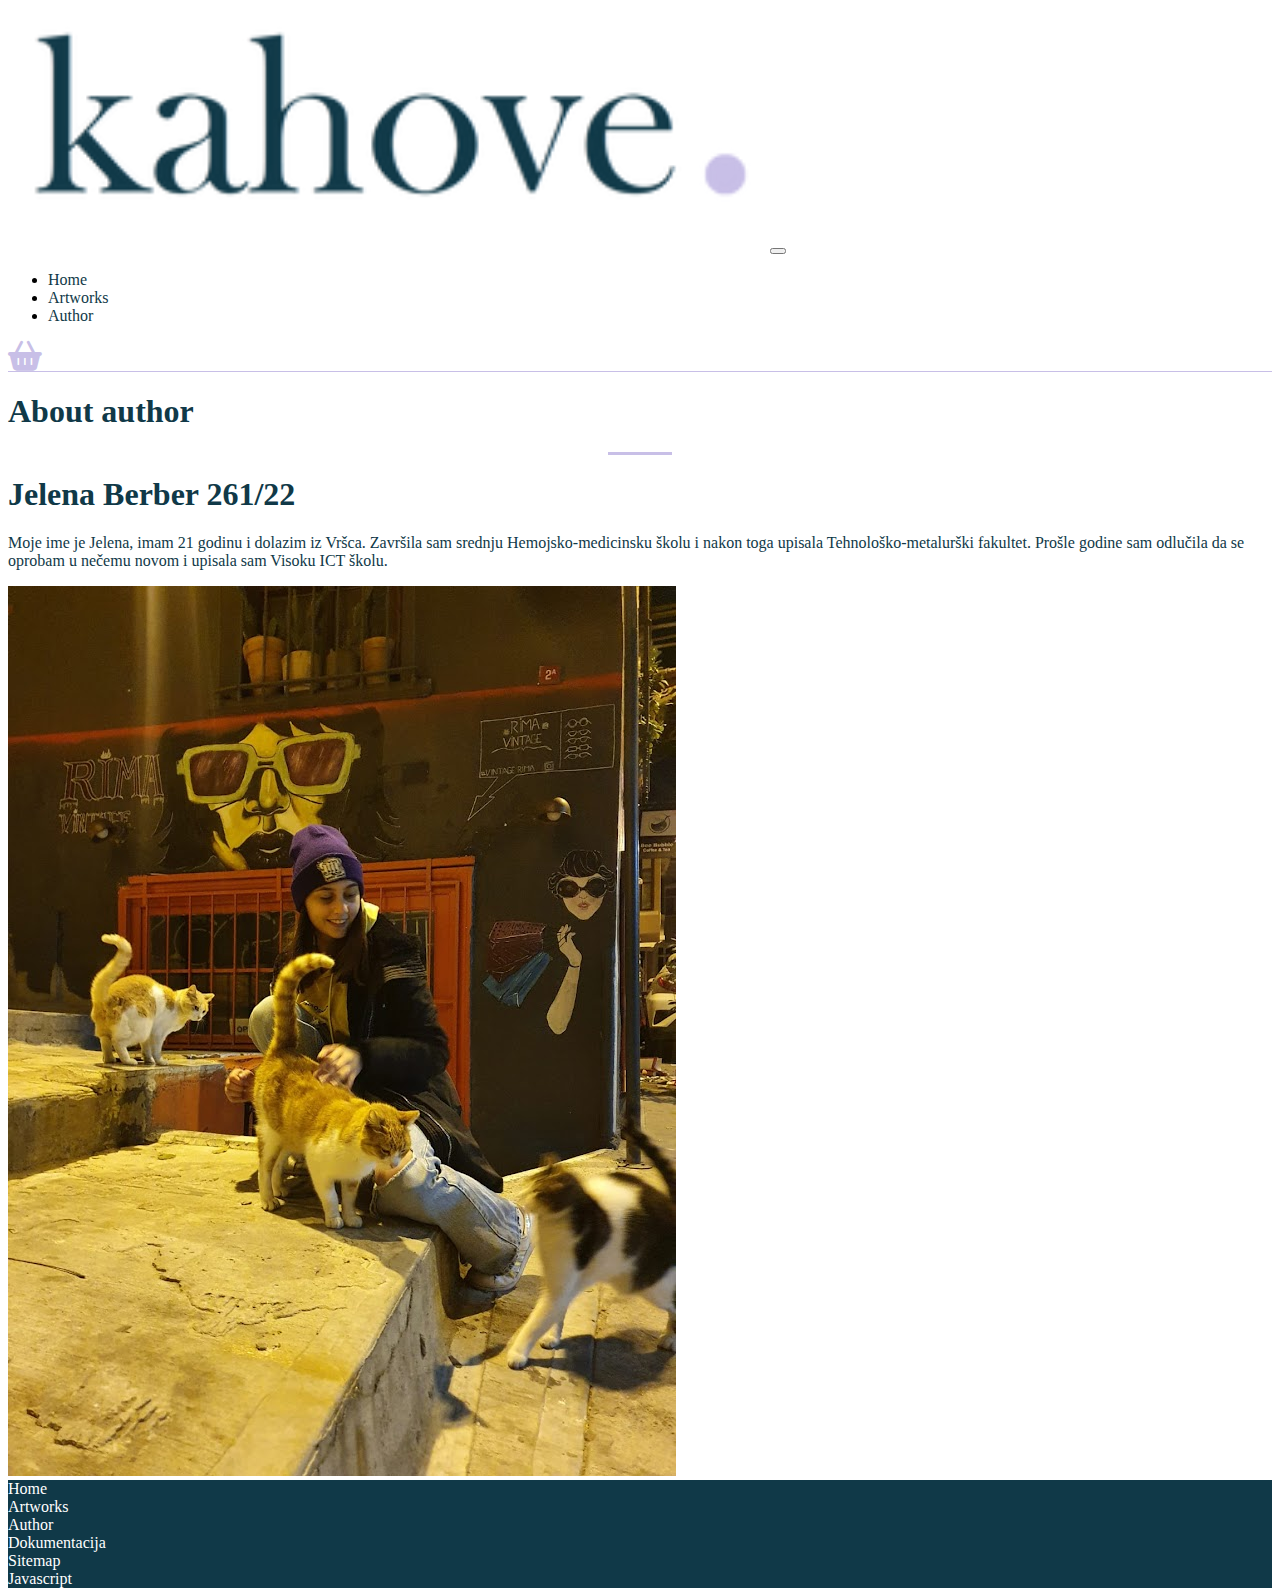
<file: author.html>
<!DOCTYPE html>
<html lang="en">
<head>
    <meta charset="UTF-8">
    <meta name="viewport"
          content="width=device-width, user-scalable=no, initial-scale=1.0, maximum-scale=1.0, minimum-scale=1.0">
    <meta http-equiv="X-UA-Compatible" content="ie=edge">
    <!--Bootstrap-->
    <link href="https://cdn.jsdelivr.net/npm/bootstrap@5.2.2/dist/css/bootstrap.min.css" rel="stylesheet" integrity="sha384-Zenh87qX5JnK2Jl0vWa8Ck2rdkQ2Bzep5IDxbcnCeuOxjzrPF/et3URy9Bv1WTRi" crossorigin="anonymous">
    <!--CSS-->
    <link rel="stylesheet" href="assets/css/style.css" type="text/css"/>
    <!-- Font awesome -->
    <link rel="stylesheet" href="https://cdnjs.cloudflare.com/ajax/libs/font-awesome/6.2.1/css/all.min.css">
    <link rel="shortcut icon" type="image/png" href="assets/img/icon.png">
    <title>Author</title>
</head>
<body>
<header>
    <div class="container-fluid">
        <nav class="navbar navbar-expand-lg bg-white">
            <div class="container-fluid">
                <a class="navbar-brand" href="index.html"><img src="assets/img/logo.png" alt="Logo"class="logo"/></a>
                <button class="navbar-toggler" type="button" data-bs-toggle="collapse" data-bs-target="#navbarTogglerDemo02" aria-controls="navbarTogglerDemo02" aria-expanded="false" aria-label="Toggle navigation">
                    <span class="navbar-toggler-icon"></span>
                </button>
                <div class="collapse navbar-collapse" id="navbarTogglerDemo02">
                    <ul class="navbar-nav me-auto mb-2 mb-lg-0" id="nav">
                        <!--ispis-->
                    </ul>
                    <a class="d-flex" href="cart.html">
                        <i class="fa-solid fa-basket-shopping basket"></i>
                    </a>
                </div>
            </div>
        </nav>
    </div>
    <span class="line"></span>
</header>
<main>
    <div class="container my-4 d-flex flex-wrap flex-column align-items-center">
        <h1 class="title blueLetters">About author</h1>
        <span class="dot d-block m-auto"></span>
        <div class="row d-flex flex-wrap justify-content-around">
            <div class="col-md-5 col-12 d-flex flex-wrap align-items-center mt-5" id="about">
                <h1 class="blueLetters">Jelena Berber 261/22</h1>
                <p class="blueLetters">Moje ime je Jelena, imam 21 godinu i dolazim iz Vršca. Završila sam srednju Hemojsko-medicinsku školu i nakon toga upisala Tehnološko-metalurški fakultet. Prošle godine sam odlučila da se oprobam u nečemu novom i upisala sam Visoku ICT školu.</p>
                <div class="d-flex flex-wrap justify-content-start" id="media">
                </div>


            </div>
            <div class="col-lg-5 col-10 d-flex justify-content-center mt-5">
                <img src="assets/img/autor.jpg " alt="autor" id="autor"  class="rounded col-8"/>
            </div>
        </div>
    </div>
</main>
<footer>
    <div class="container-fluid blue mt-5 py-5">
    <div class="row d-flex fleex-wrap justify-content-center" id="footer">
        <div class="col-10 d-flex justify-content-around fut flex-wrap" id="menu"></div>
        <div class="col-10 d-flex justify-content-around fut mt-5 flex-wrap" id="important"></div>

    </div>
    </div>
    <script src="https://code.jquery.com/jquery-3.2.1.min.js"></script>
    <script src="https://cdnjs.cloudflare.com/ajax/libs/popper.js/1.12.9/umd/popper.min.js" integrity="sha384-ApNbgh9B+Y1QKtv3Rn7W3mgPxhU9K/ScQsAP7hUibX39j7fakFPskvXusvfa0b4Q" crossorigin="anonymous"></script>
    <script src="https://cdn.jsdelivr.net/npm/bootstrap@5.2.2/dist/js/bootstrap.bundle.min.js" integrity="sha384-OERcA2EqjJCMA+/3y+gxIOqMEjwtxJY7qPCqsdltbNJuaOe923+mo//f6V8Qbsw3" crossorigin="anonymous"></script>
    <script src="assets/js/main.js"></script>

</footer>
</body>
</html>
</file>
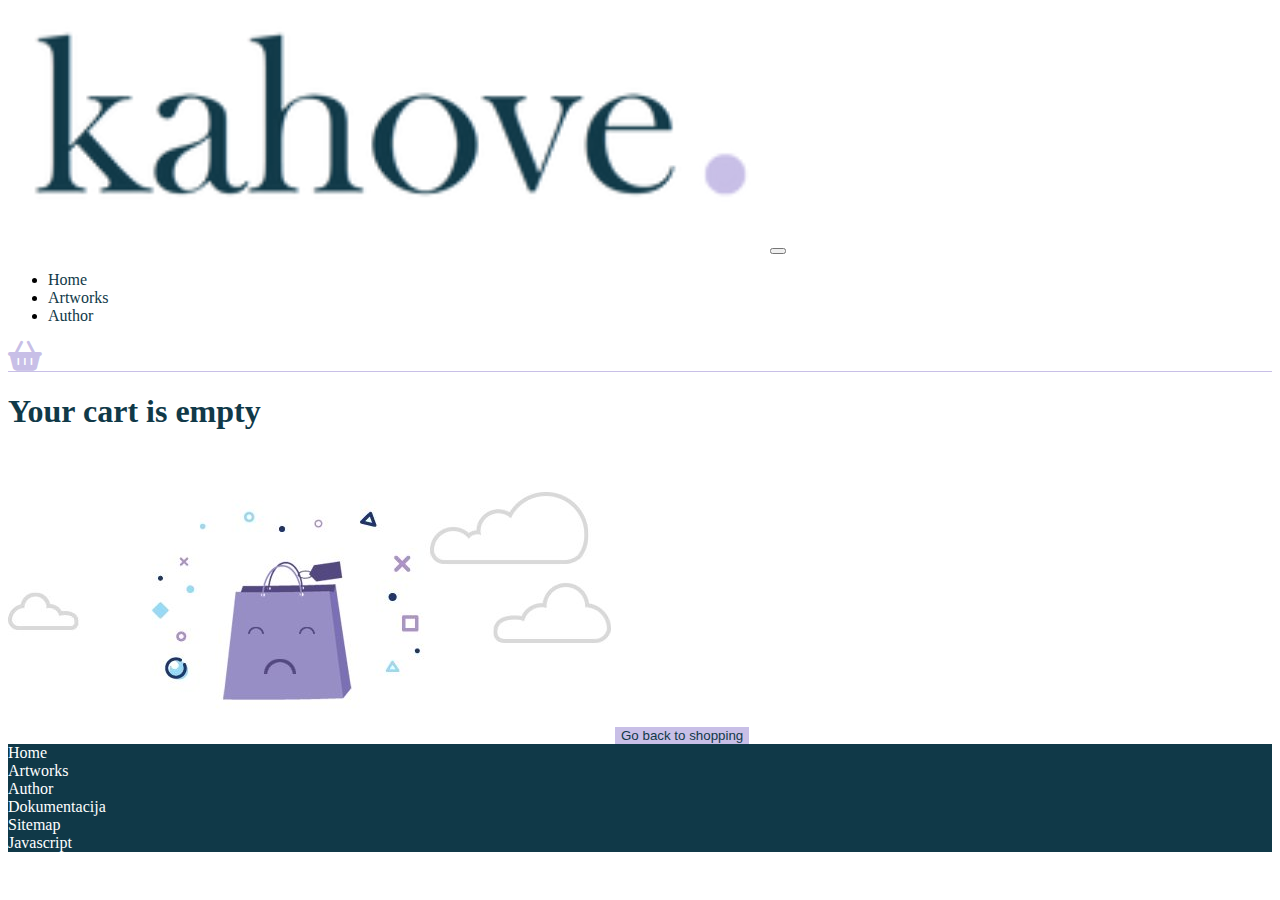
<file: cart.html>
<!doctype html>
<html lang="en">
<head>
    <meta charset="UTF-8">
    <meta name="viewport"
          content="width=device-width, user-scalable=no, initial-scale=1.0, maximum-scale=1.0, minimum-scale=1.0">
    <meta http-equiv="X-UA-Compatible" content="ie=edge">
    <!--Bootstrap-->
    <link href="https://cdn.jsdelivr.net/npm/bootstrap@5.2.2/dist/css/bootstrap.min.css" rel="stylesheet" integrity="sha384-Zenh87qX5JnK2Jl0vWa8Ck2rdkQ2Bzep5IDxbcnCeuOxjzrPF/et3URy9Bv1WTRi" crossorigin="anonymous">
    <!--CSS-->
    <link rel="stylesheet" href="assets/css/style.css" type="text/css"/>
    <!-- Font awesome -->
    <link rel="stylesheet" href="https://cdnjs.cloudflare.com/ajax/libs/font-awesome/6.2.1/css/all.min.css">
    <link rel="shortcut icon" type="image/png" href="assets/img/icon.png">


    <title>Cart</title>
</head>
<body>
<header>
    <div class="container-fluid">
        <nav class="navbar navbar-expand-lg bg-white">
            <div class="container-fluid">
                <a class="navbar-brand" href="index.html"><img src="assets/img/logo.png" alt="Logo"class="logo"/></a>
                <button class="navbar-toggler" type="button" data-bs-toggle="collapse" data-bs-target="#navbarTogglerDemo02" aria-controls="navbarTogglerDemo02" aria-expanded="false" aria-label="Toggle navigation">
                    <span class="navbar-toggler-icon"></span>
                </button>
                <div class="collapse navbar-collapse" id="navbarTogglerDemo02">
                    <ul class="navbar-nav me-auto mb-2 mb-lg-0" id="nav">
                        <!--ispis-->
                    </ul>
                    <a class="d-flex" href="cart.html">
                        <i class="fa-solid fa-basket-shopping basket"></i>
                    </a>
                </div>
            </div>
        </nav>
    </div>
    <span class="line"></span>
</header>
<main>

    <div class="container-fluid mt-5" id="print">
        <!--Ispis korpa-->
    </div>
    <div class="col-12 d-flex justify-content-center mt-5">
        <button class="col-2 btn button" id="deleteAll">Delete all products</button>
    </div>

    <div class="container mt-5" id="form">
        <div class="col-12 d-flex flex-wrap justify-content-between">
            <form id="order" class="col-lg-6 col-md-10 py-5" action="#" method="get">
                <div class="container-fluid col-12">
                    <div>
                        <input type="text" name="name" id="name" class="container brd-none  py-3" placeholder="Name">
                        <span id="spanName" class="span"></span>
                    </div>
                    <div>
                        <input type="email" name="email" id="email" class="container brd-none   py-3 mt-2" placeholder="Email">
                        <span id="spanEmail" class="span"></span>
                    </div>
                    <div>
                        <input type="text" id="address" class="container brd-none py-3 mt-2" placeholder="City and address">
                        <span id="spanAddress" class="span"></span>
                    </div>
                    <div class="d-flex align-items-center flex-column py-3 mt-5">
                        <button class="btn button" id="buy">Order</button>
                    </div>
                </div>
            </form>
            <div class="col-lg-4 col-md-10 purple" id="bill">
                <!--Ispis racun-->
            </div>
        </div>
    </div>

    <div class="container-fluid" id="modal-2">
        <div class="col-lg-4 m-cont">
            <div class="m-header d-flex justify-content-around">
                <h1>You have successfully ordered the products</h1>
            </div>
            <div class="m-body d-flex flex-wrap justify-content-center"><p>Thank you for your recent purchase. We are honored to gain you as a customer and hope to serve you for a long time.</p></div>
            <div class="m-footer  d-flex flex-wrap justify-content-center">
                <button class="btn close" id="close"><a href="index.html">Continue</a></button>
            </div>
        </div>
    </div>
</main>

<footer>
    <div class="container-fluid blue mt-5 py-5">
        <div class="row d-flex fleex-wrap justify-content-center" id="footer">
            <div class="col-10 d-flex justify-content-around fut flex-wrap" id="menu"></div>
            <div class="col-10 d-flex justify-content-around fut mt-5 flex-wrap" id="important"></div>

        </div>
    </div>


    <script src="https://code.jquery.com/jquery-3.2.1.min.js"></script>
    <script src="https://cdnjs.cloudflare.com/ajax/libs/popper.js/1.12.9/umd/popper.min.js" integrity="sha384-ApNbgh9B+Y1QKtv3Rn7W3mgPxhU9K/ScQsAP7hUibX39j7fakFPskvXusvfa0b4Q" crossorigin="anonymous"></script>
    <script src="https://cdn.jsdelivr.net/npm/bootstrap@5.2.2/dist/js/bootstrap.bundle.min.js" integrity="sha384-OERcA2EqjJCMA+/3y+gxIOqMEjwtxJY7qPCqsdltbNJuaOe923+mo//f6V8Qbsw3" crossorigin="anonymous"></script>
    <script src="assets/js/main.js"></script>

</footer>
</body>
</html>
</file>
<file: assets/css/style.css>
.logo{
    width: 60%;
}
a{
    text-decoration: none;
    color: #103948;
}
.basket{
    font-size: 30px;
    color: #c8bfe7;
}
.link{
    color: #103948 !important;
}
.line{
    display: block;
    border-bottom: 1px solid #c8bfe7;
    width: 100%;
}
#block{
    background: #c8bfe7;
    width: 100%;
    height: 600px;
}
#block img{
    width: 80%;
    height: 75%;
}
.heroCarousel-content {
    position: absolute;
    transform: none;
    background: #fff!important;
    margin-left: 30px;
    padding: 20px;
    color: #c8bfe7;
}
.heroCarousel-content p{
    color: #7a7a7a;
}
.button{
    background: #c8bfe7;
    border: none;
}
.grey{
    background: #f5f5f5;
}
.product-img{
    width: 70%;
}
.more{
    width: 25%;
}
.icons{
    font-size: 50px;
}
.purple{
    background: #c8bfe7;
}
.blue{
    background: #103948;
}
.blueLetters{
    color: #103948;
}
.fut li a{
    color: white !important;
}
.fut li{
    list-style: none;
}
.dot{
    display: block;
    border-bottom: 3px solid #c8bfe7;
    width: 5%;
    margin: 0px auto;
}
tr{
    width: 50%;
}
input{
    width: 60%;
}
#form label{
    padding: 10px 5px;
    color: #103948;
}
#form input{
    border: none;
    border-bottom: 1px solid #103948;
}
input:focus{
    outline: none;
}
#form span{
    display: none;
}
.error{
    border: 1px solid red !important;
}
.span{
    display: none;
}
#modal-2{
    position: fixed;
    top: 0;
    left: 0;
    right: 0;
    bottom: 0;
    background: rgba(0,0,0,0.5);
    z-index: 2;
    display: none;
}
.m-cont{
    background-color: white;
    margin-top: 100px;
    width: 30%;
    margin-left: auto;
    margin-right: auto;
    padding: 8px 24px;
    border-radius: 4px;
    z-index: 4;
}
.m-header{
    font-weight: 500;
    padding: 20px 0px;
}
.m-header h1 {
    font-size: 30px;
    color: #103948;
}
.m-header .m-close {
    font-size: 20px;
    background: #c8bfe7;
    border: 0;
    outline: 0;
    padding: 5px 8px;
    border-radius: 45%;
}
.m-body{
    color: #103948;
    padding: 15px 0px;
}
.m-footer{
    padding: 20px 0px;
}
@media screen and (max-width: 989px){
    .blok1{
        width: 80%;
        margin-left: 0px;
    }
    #img-colors{
        display: none;
    }
    .arts{
        justify-content: center !important;
    }
    .m-cont{
        width: 80%;
    }
}
</file>
